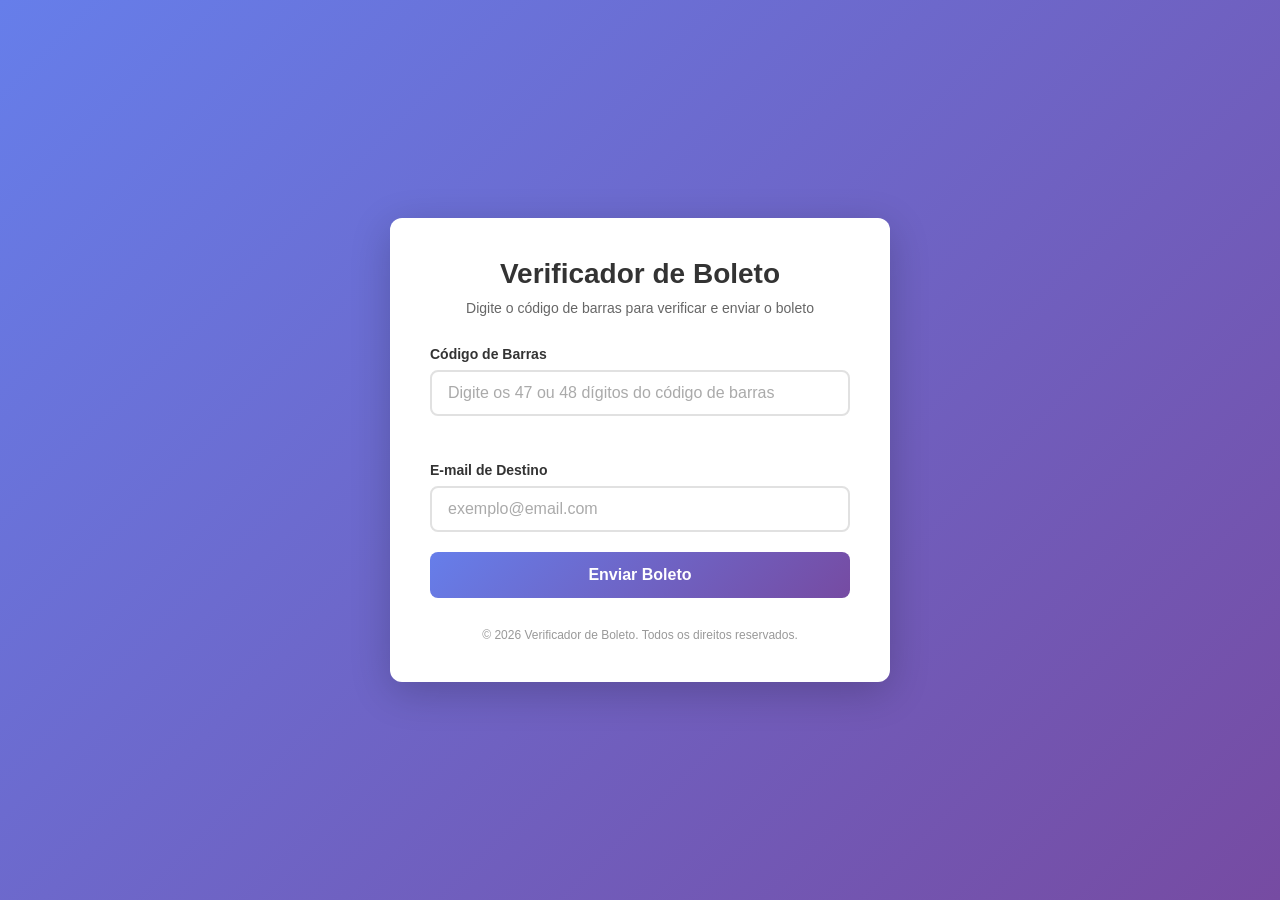
<file: index.html>
<!DOCTYPE html>
<html lang="pt-BR">
<head>
    <meta charset="UTF-8">
    <meta name="viewport" content="width=device-width, initial-scale=1.0">
    <title>Verificador de Boleto</title>
    <link rel="stylesheet" href="styles.css">
</head>
<body>
    <div class="container">
        <header>
            <h1>Verificador de Boleto</h1>
            <p>Digite o código de barras para verificar e enviar o boleto</p>
        </header>

        <main>
            <form id="boleto-form">
                <div class="form-group">
                    <label for="codigo-barras">Código de Barras</label>
                    <input 
                        type="text" 
                        id="codigo-barras" 
                        name="codigo-barras" 
                        placeholder="Digite os 47 ou 48 dígitos do código de barras"
                        maxlength="48"
                        required
                    >
                    <span id="codigo-error" class="error-message"></span>
                </div>

                <div class="form-group">
                    <label for="email">E-mail de Destino</label>
                    <input 
                        type="email" 
                        id="email" 
                        name="email" 
                        placeholder="exemplo@email.com"
                        required
                    >
                </div>

                <button type="submit" id="btn-enviar">Enviar Boleto</button>
            </form>
        </main>

        <footer>
            <p>&copy; 2026 Verificador de Boleto. Todos os direitos reservados.</p>
        </footer>
    </div>

    <script src="script.js"></script>
</body>
</html>
</file>
<file: styles.css>
* {
    margin: 0;
    padding: 0;
    box-sizing: border-box;
}

body {
    font-family: -apple-system, BlinkMacSystemFont, 'Segoe UI', Roboto, Oxygen, Ubuntu, Cantarell, sans-serif;
    background: linear-gradient(135deg, #667eea 0%, #764ba2 100%);
    min-height: 100vh;
    display: flex;
    align-items: center;
    justify-content: center;
    padding: 20px;
}

.container {
    background: white;
    border-radius: 12px;
    box-shadow: 0 10px 40px rgba(0, 0, 0, 0.2);
    padding: 40px;
    max-width: 500px;
    width: 100%;
}

header {
    text-align: center;
    margin-bottom: 30px;
}

header h1 {
    color: #333;
    font-size: 28px;
    font-weight: 700;
    margin-bottom: 10px;
}

header p {
    color: #666;
    font-size: 14px;
}

.form-group {
    margin-bottom: 20px;
}

label {
    display: block;
    color: #333;
    font-weight: 600;
    margin-bottom: 8px;
    font-size: 14px;
}

input[type="text"],
input[type="email"] {
    width: 100%;
    padding: 12px 16px;
    border: 2px solid #e1e1e1;
    border-radius: 8px;
    font-size: 16px;
    transition: border-color 0.3s ease;
    outline: none;
}

input[type="text"]:focus,
input[type="email"]:focus {
    border-color: #667eea;
}

input[type="text"]::placeholder,
input[type="email"]::placeholder {
    color: #aaa;
}

.error-message {
    display: block;
    color: #e74c3c;
    font-size: 12px;
    margin-top: 8px;
    min-height: 18px;
}

button {
    width: 100%;
    padding: 14px;
    background: linear-gradient(135deg, #667eea 0%, #764ba2 100%);
    color: white;
    border: none;
    border-radius: 8px;
    font-size: 16px;
    font-weight: 600;
    cursor: pointer;
    transition: transform 0.2s ease, box-shadow 0.2s ease;
}

button:hover {
    transform: translateY(-2px);
    box-shadow: 0 5px 20px rgba(102, 126, 234, 0.4);
}

button:active {
    transform: translateY(0);
}

button:disabled {
    background: #ccc;
    cursor: not-allowed;
    transform: none;
    box-shadow: none;
}

footer {
    margin-top: 30px;
    text-align: center;
    color: #999;
    font-size: 12px;
}

/* Responsividade para mobile */
@media (max-width: 768px) {
    .container {
        padding: 30px 20px;
    }

    header h1 {
        font-size: 24px;
    }

    header p {
        font-size: 13px;
    }

    input[type="text"],
    input[type="email"] {
        font-size: 14px;
        padding: 10px 14px;
    }

    button {
        font-size: 14px;
        padding: 12px;
    }
}

@media (max-width: 480px) {
    body {
        padding: 10px;
    }

    .container {
        padding: 20px 15px;
        border-radius: 8px;
    }

    header h1 {
        font-size: 20px;
    }
}
</file>
